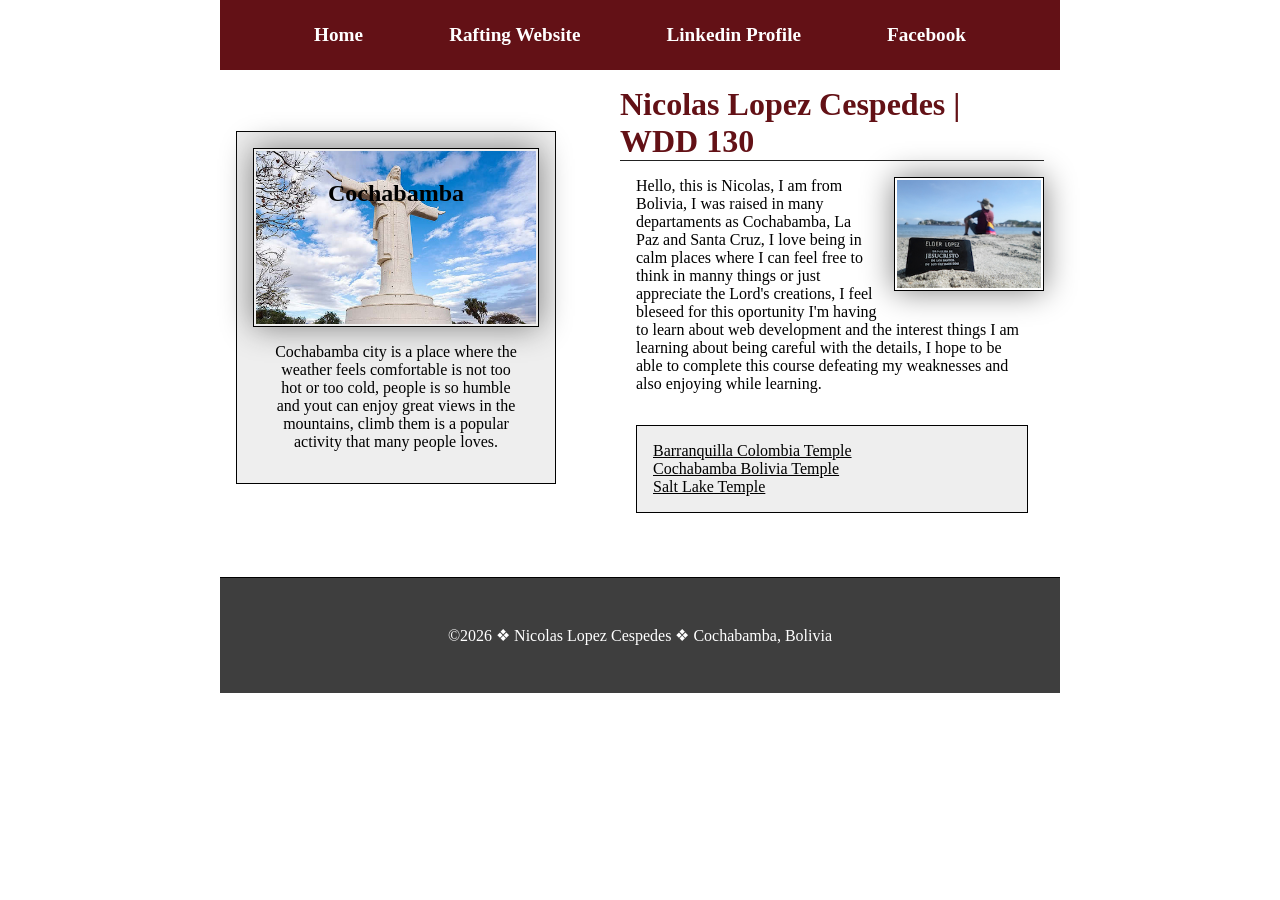
<file: index.html>
<!DOCTYPE html>
<html lang="en">

<head>
    <meta charset="UTF-8">
    <meta name="viewport" content="width=device-width, initial-scale=1.0">
    <title>Nicolas Lopez Cespedes | WDD 130</title>
    <meta name="description" content="Nicolas Lopez WDD130 web page to show progress and creativity">
    <meta name="author" content="Nicolas Lopez">
    <link rel="stylesheet" href="styles/styles.css">
</head>

<body>
    <header>
        <nav>
            <a href="#">Home</a>
            <a href="wwr/">Rafting Website</a>
            <a href="https://www.linkedin.com/in/nicol%C3%A1s-l%C3%B3pez-c%C3%A9spedes-3649a7289/">Linkedin Profile</a>
            <a href="https://www.facebook.com/nicolas.lopez.cespedes.2025/">Facebook</a>
        </nav>
    </header>
    <div class="grid" >
        <main>
        <h1>Nicolas Lopez Cespedes | WDD 130</h1>
        <img src="images/profile.jpg" alt="Hi, I am Nicolas Lopez">
        <p>Hello, this is Nicolas, I am from Bolivia, I was raised in many departaments as Cochabamba, La Paz and Santa Cruz, I love being in calm places where I can feel free to think in manny things or just appreciate the Lord's creations, I feel bleseed for this oportunity I'm having to learn about web development and the interest things I am learning about being careful with the details, I hope to be able to complete this course defeating my weaknesses and also enjoying while learning.</p>
        <ul class="box">
            <li><a href="https://www.churchofjesuschrist.org/temples/details/barranquilla-colombia-temple?lang=eng" target="_blank" rel="noopener">Barranquilla Colombia Temple</a></li>
            <li><a href="https://www.churchofjesuschrist.org/temples/details/cochabamba-bolivia-temple?lang=eng" target="_blank" rel="noopener">Cochabamba Bolivia Temple</a></li>
            <li><a href="https://www.churchofjesuschrist.org/temples/details/salt-lake-temple?lang=eng" target="_blank" rel="noopener">Salt Lake Temple</a></li>
        </ul>
        </main>
        <aside class="box">
        <h2>Cochabamba</h2>
        <img src="images/cochabamba-city.jpg" alt="El Cristo de la Concordia">
        <p>Cochabamba city is a place where the weather feels comfortable is not too hot or too cold, people is so humble and yout can enjoy great views in the mountains, climb them is a popular activity that many people loves.</p>
        </aside>
    </div>
    <footer>
        <p>&copy;2026 &#10070; Nicolas Lopez Cespedes &#10070; Cochabamba, Bolivia </p>
    </footer>
</body>

</html>
</file>
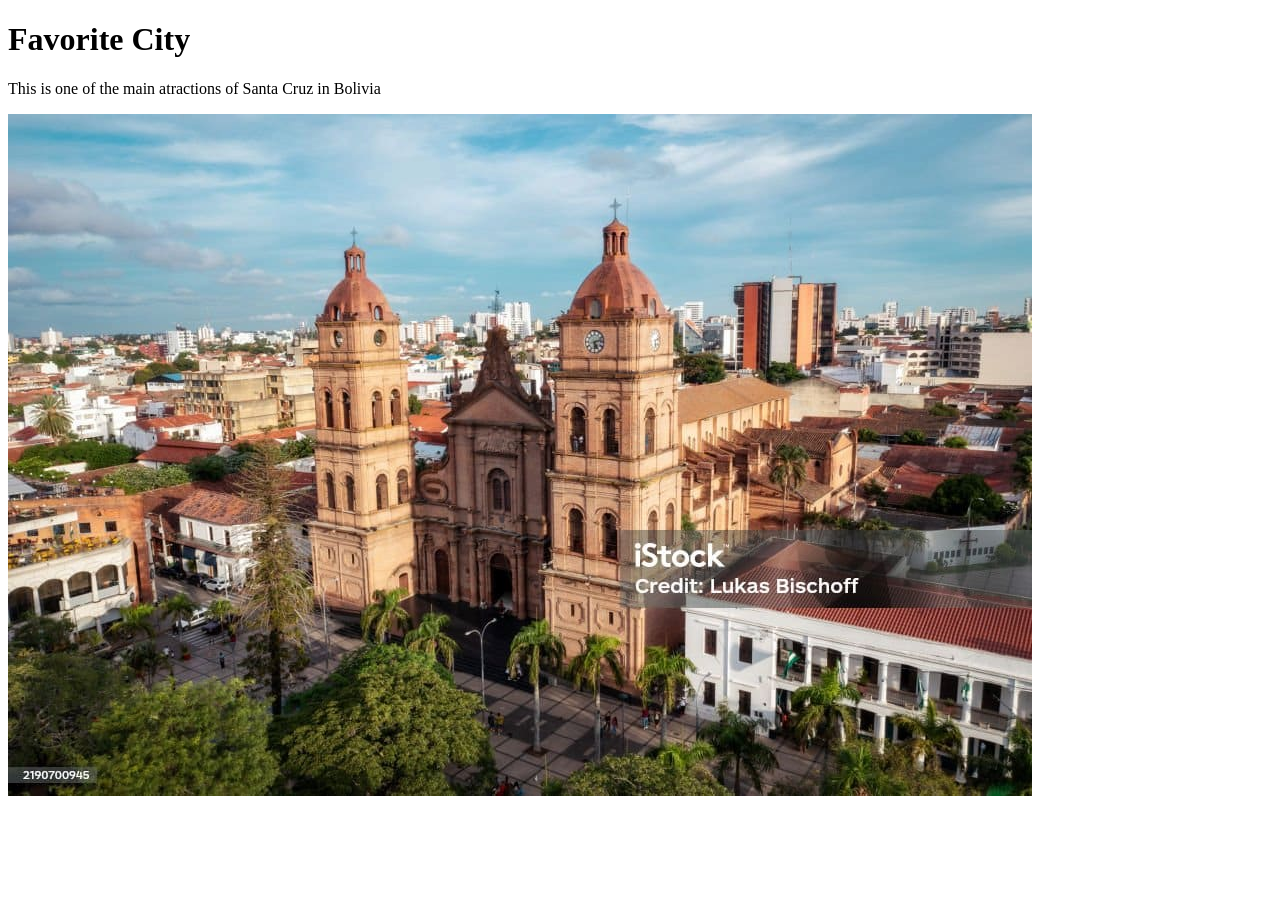
<file: week01/favorite-city.html>
<!DOCTYPE html>
<html lang="en">

<head>
    <meta charset="UTF-8">
    <meta name="viewport" content="width=device-width, initial-scale=1.0">
    <title>Document</title>
</head>

<body>
    <h1>Favorite City</h1>
    <p>This is one of the main atractions of Santa Cruz in Bolivia</p>
    <img src="images/cathedral.jpg" alt="Cathedral of Santa Cruz de la Sierra">
</body>

</html>
</file>
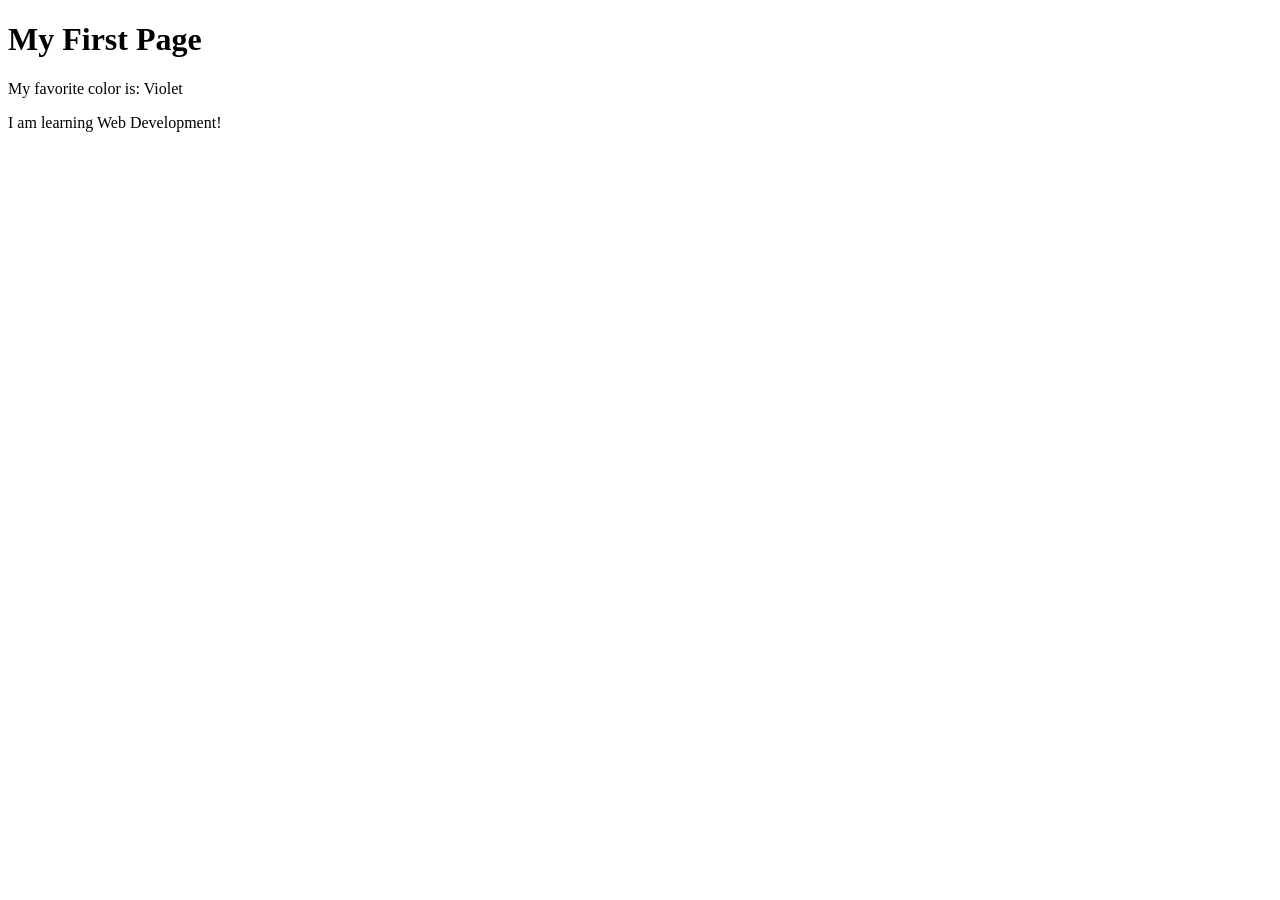
<file: week01/first-page.html>
<!DOCTYPE html>
<html lang="en">

<head>
    <meta charset="UTF-8">
    <meta name="viewport" content="width=device-width, initial-scale=1.0">
    <title>My First Page</title>
</head>

<body>
    <h1>My First Page</h1>
    <p>My favorite color is: Violet </p>
    <p>I am learning Web Development!</p>
</body>

</html>
</file>
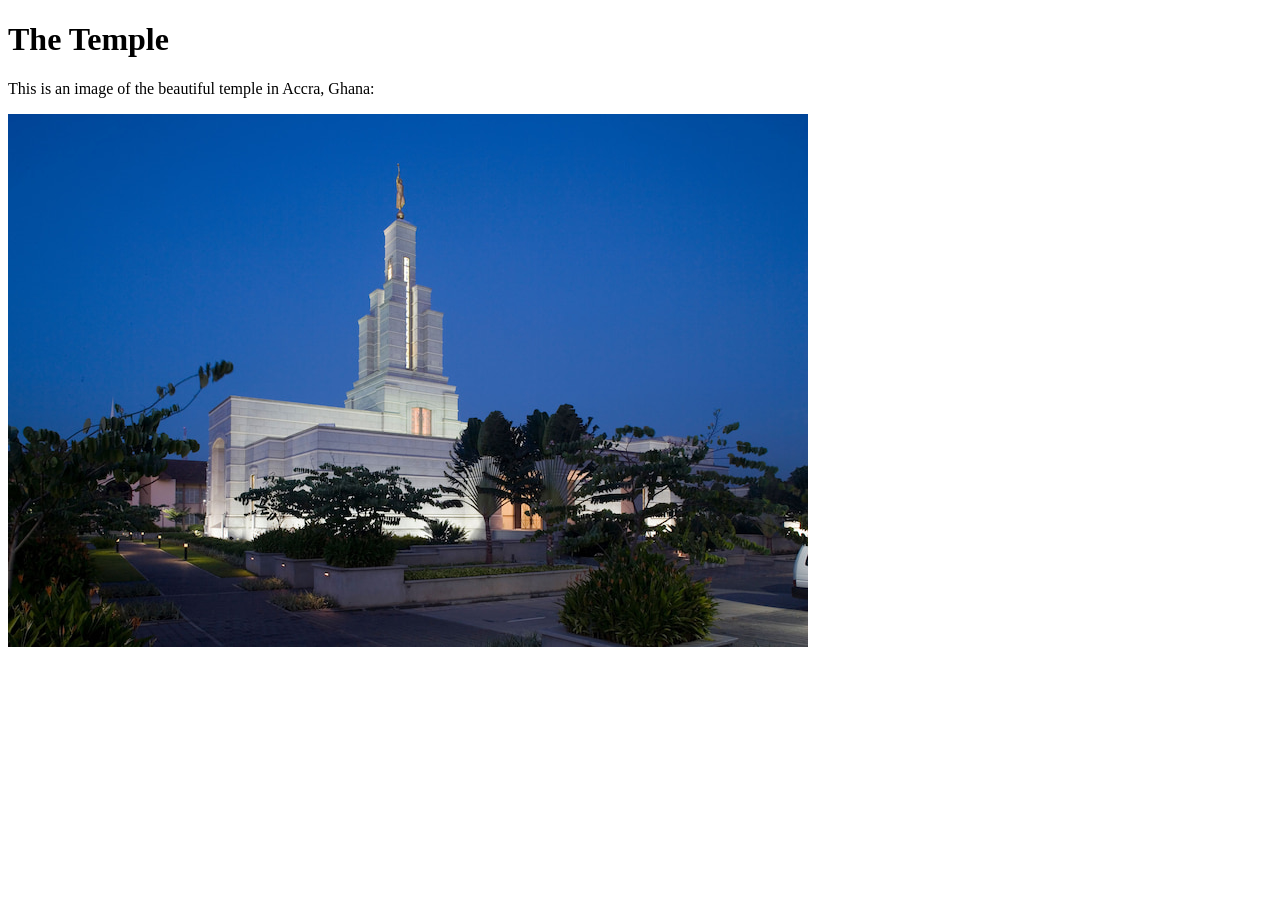
<file: week01/images-solution.html>
<!DOCTYPE html>
<html lang="en">

<head>
    <meta charset="UTF-8">
    <meta name="viewport" content="width=device-width, initial-scale=1.0">
    <title>Temple Image</title>
</head>

<body>
    <h1>The Temple</h1>
    <p>This is an image of the beautiful temple in Accra, Ghana:</p>
    <img src="images/temple-small.jpg" alt="The Accra Ghana Temple">

</body>

</html>
</file>
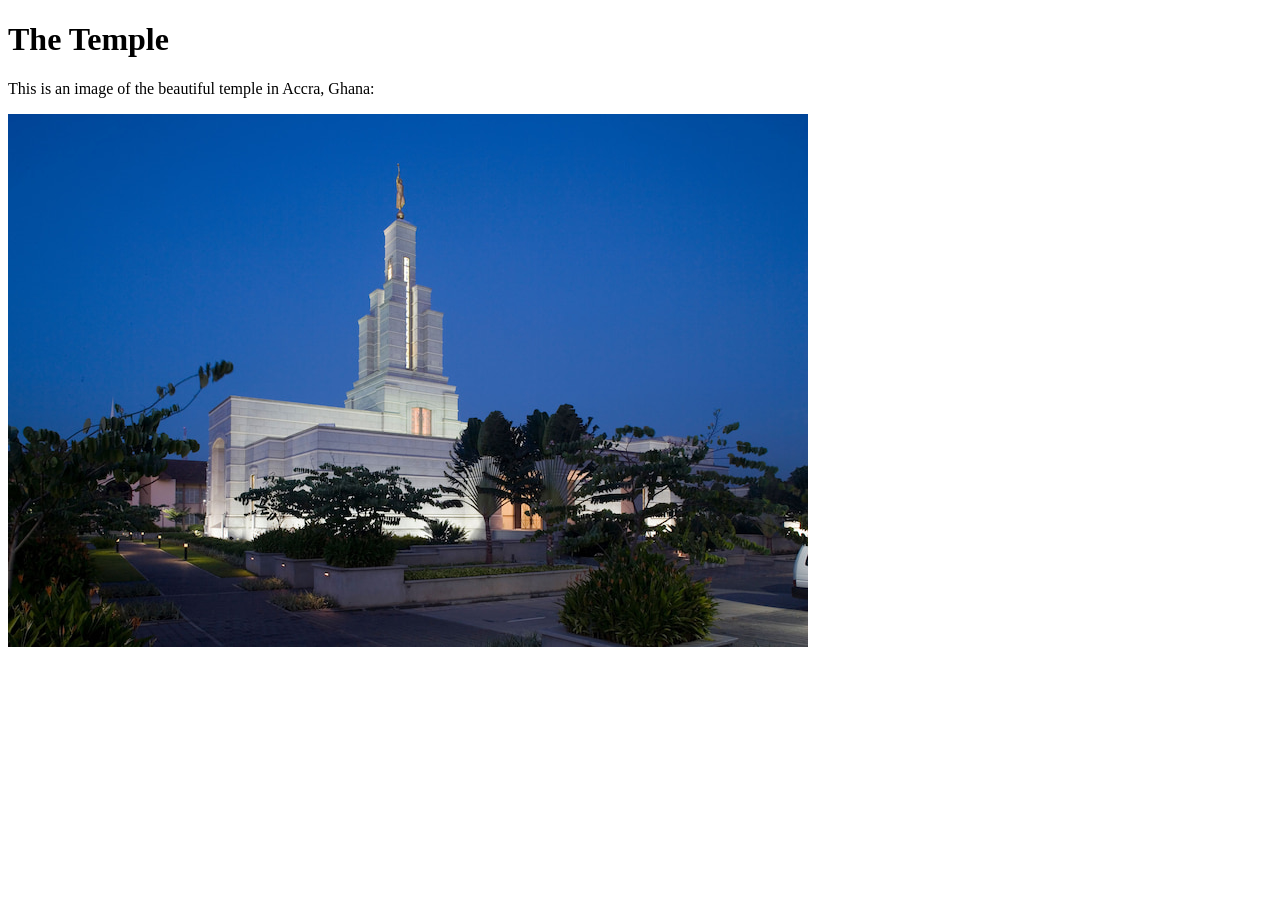
<file: week01/images.html>
<!DOCTYPE html>
<html lang="en">

<head>
    <meta charset="UTF-8">
    <meta name="viewport" content="width=device-width, initial-scale=1.0">
    <title>Temple Image</title>
</head>

<body>
    <h1>The Temple</h1>
    <p>This is an image of the beautiful temple in Accra, Ghana:</p>
    <img src="images/temple-small.jpg" alt="The Accra Ghana Temple" width="800" height="533">

</body>

</html>
</file>
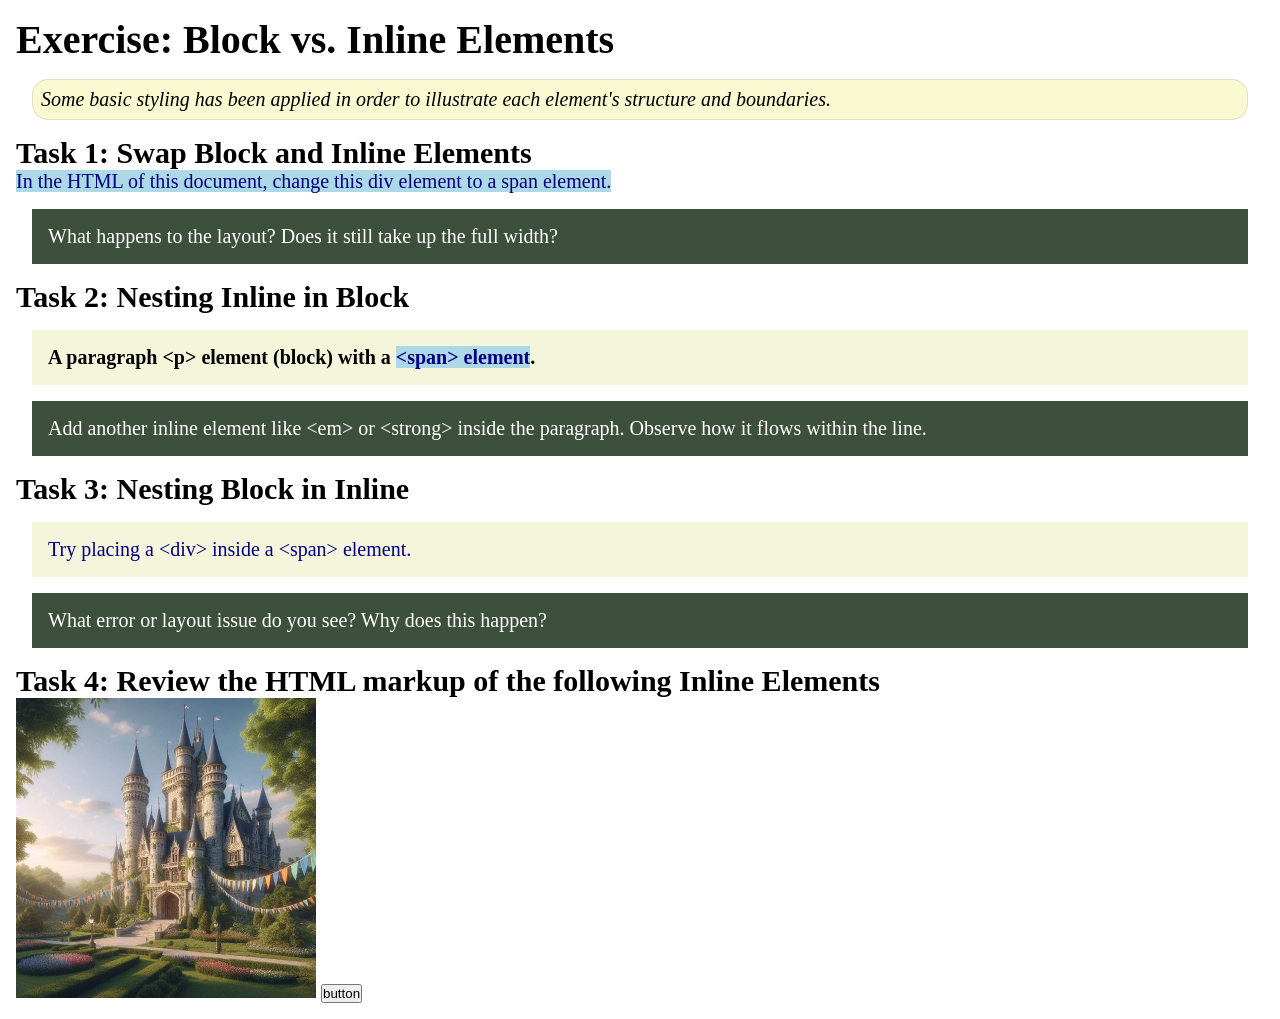
<file: week02/block-vs-inline.html>
<!DOCTYPE html>
<html lang="en">

<head>
    <meta charset="UTF-8">
    <meta name="viewport" content="width=device-width, initial-scale=1.0">
    <title>Exercise: Block vs. Inline Elements</title>
    <link rel="stylesheet" href="styles/block-vs-inline.css">
</head>

<body>
    <main>
        <h1>Exercise: Block vs. Inline Elements</h1>
        <p class="note">Some basic styling has been applied in order to illustrate each element's structure and boundaries.</p>

        <h2>Task 1: Swap Block and Inline Elements</h2>
        <span>In the HTML of this document, change this div element to a span element.</span>

        <p class="question">What happens to the layout? Does it still take up the full width?</p>

        <h2>Task 2: Nesting Inline in Block</h2>
        <p><strong>A paragraph &lt;p&gt; element (block) with a <span>&lt;span&gt; element</span>.</strong></p>
        <p class="question">Add another inline element like &lt;em&gt; or &lt;strong&gt; inside the paragraph. Observe how it flows within the line.</p>

        <h2>Task 3: Nesting Block in Inline</h2>
        <span><div>Try placing a &lt;div&gt; inside a &lt;span&gt; element.</div></span>
        <p class="question">What error or layout issue do you see? Why does this happen?</p>

        <h2>Task 4: Review the HTML markup of the following Inline Elements</h2>
        <img src="images/castle.webp" alt="placeholder image (images are inline)" width="300" height="300">
        <a href="https://churchofjesuschrist.org">
            
        <button type="button">button</button>
    </main>
</body>

</html>
</file>
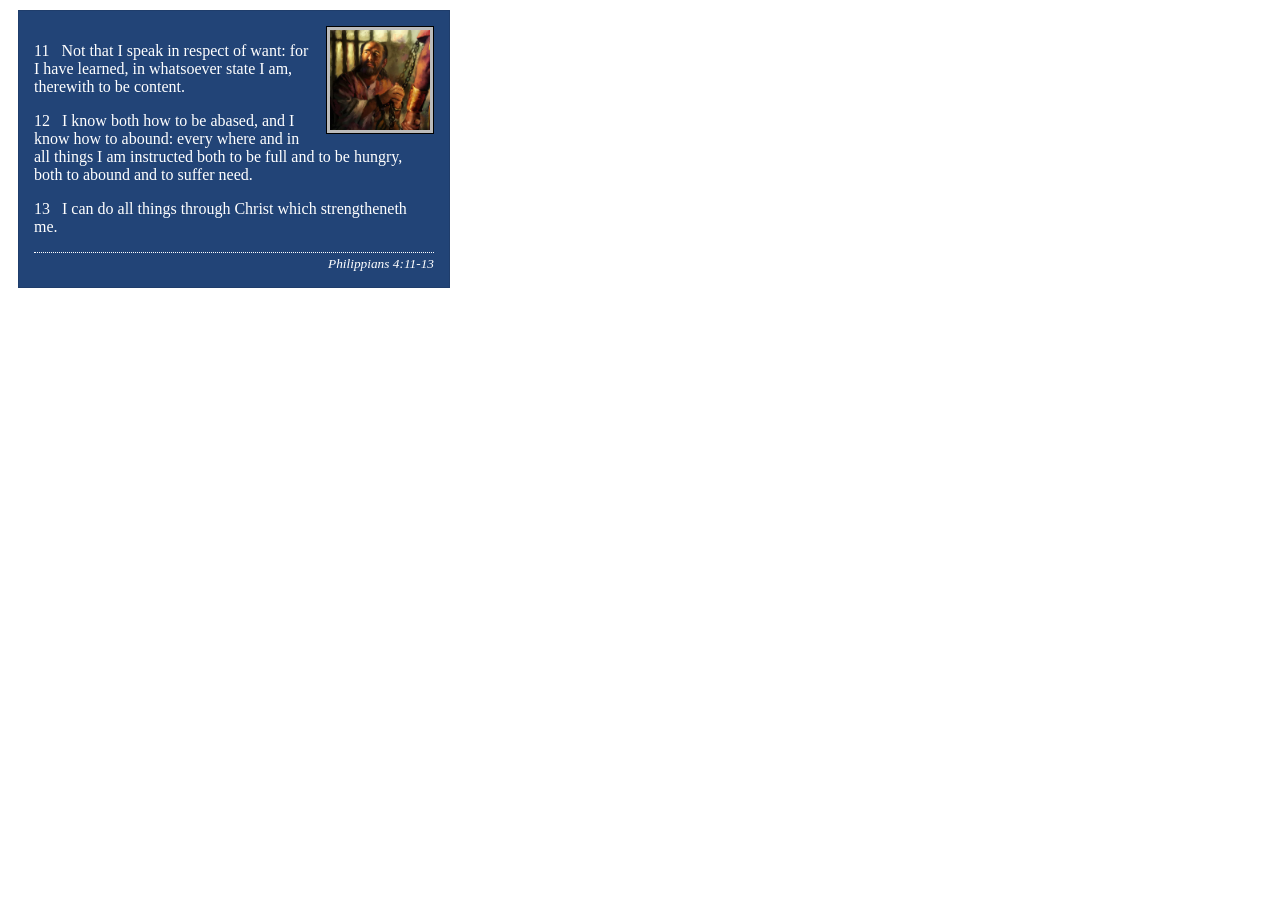
<file: week02/box-model-solution.html>
<!DOCTYPE html>
<html lang="en">

<head>
    <meta charset="UTF-8">
    <meta name="viewport" content="width=device-width, initial-scale=1.0">
    <title>Box Model Activity</title>
    <link rel="stylesheet" href="styles/box-model-solution.css">
</head>

<body>
    <main>
        <div class="callout">
            <img src="images/apostle-paul-imprisoned.webp" alt="Paul the Apostle - Imprisoned in Rome" width="200" height="200">
            <blockquote>
                <p>11 &nbsp; Not that I speak in respect of want: for I have learned, in whatsoever state I am, therewith to be content.</p>
                <p>12 &nbsp; I know both how to be abased, and I know how to abound: every where and in all things I am instructed both to be full and to be hungry, both to abound and to suffer need.</p>
                <p>13 &nbsp; I can do all things through Christ which strengtheneth me.</p>
            </blockquote>
            <cite>Philippians 4:11-13</cite>
        </div>
    </main>
</body>

</html>
</file>
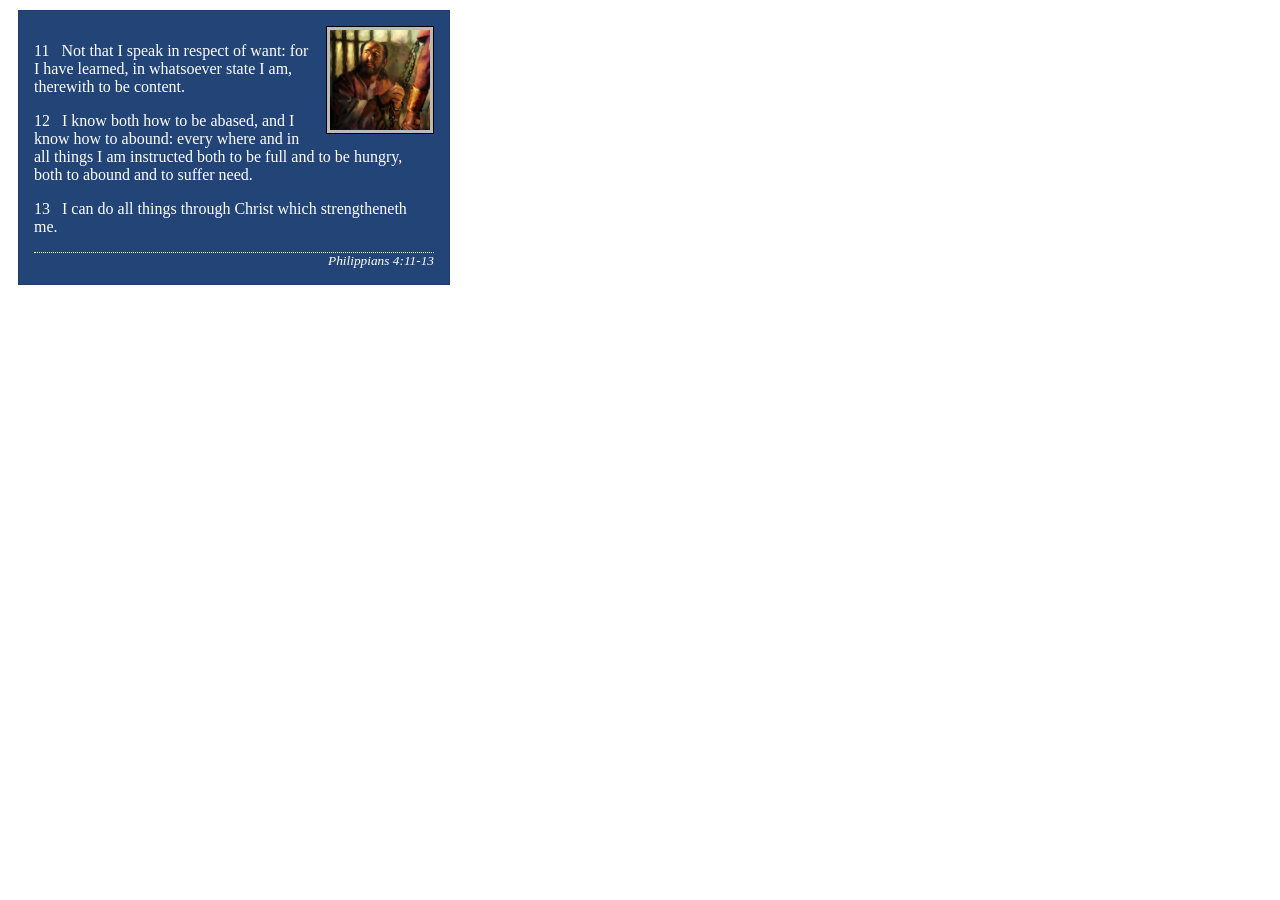
<file: week02/box-model.html>
<!DOCTYPE html>
<html lang="en">

<head>
    <meta charset="UTF-8">
    <meta name="viewport" content="width=device-width, initial-scale=1.0">
    <title>Box Model Activity</title>
    <link rel="stylesheet" href="styles/box-model.css">
</head>

<body>
    <main>
        <div class="callout">
            <img src="images/apostle-paul-imprisoned.webp" alt="Paul the Apostle - Imprisoned in Rome" width="200" height="200">
            <blockquote>
                <p>11 &nbsp; Not that I speak in respect of want: for I have learned, in whatsoever state I am, therewith to be content.</p>
                <p>12 &nbsp; I know both how to be abased, and I know how to abound: every where and in all things I am instructed both to be full and to be hungry, both to abound and to suffer need.</p>
                <p>13 &nbsp; I can do all things through Christ which strengtheneth me.</p>
            </blockquote>
            <cite>Philippians 4:11-13</cite>
        </div>
    </main>
</body>

</html>
</file>
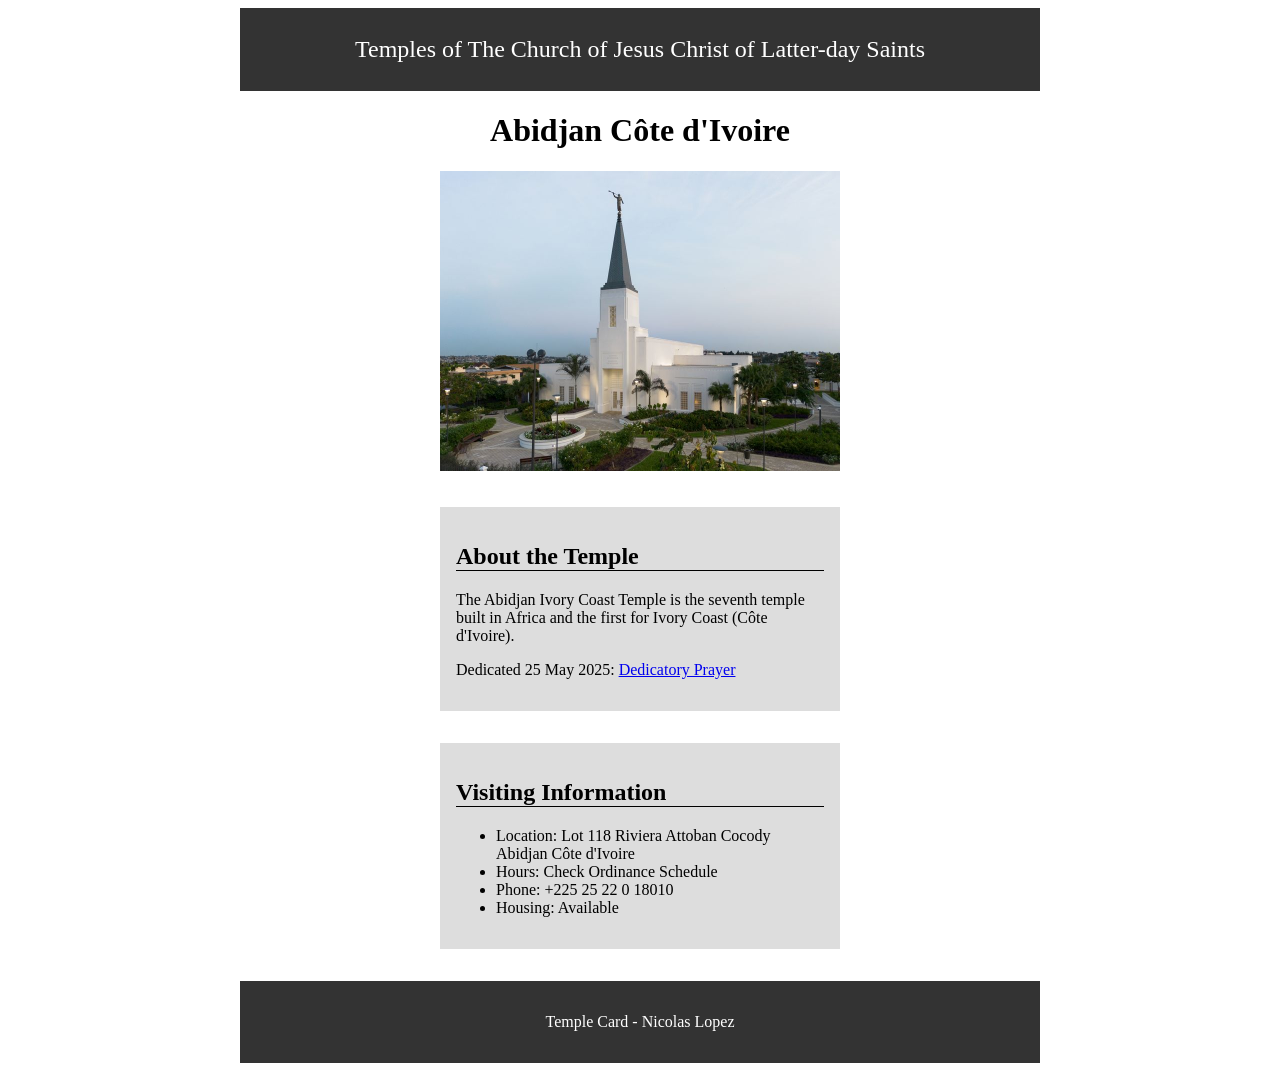
<file: week02/temple.html>
<!DOCTYPE html>
<html lang="en">

<head>
    <meta charset="UTF-8">
    <meta name="viewport" content="width=device-width, initial-scale=1.0">
    <title>Temple Card - Abidjan Côte d'Ivoire</title>
    <link rel="stylesheet" href="styles/temple.css">
</head>

<body>
    <header>
        <p>Temples of The Church of Jesus Christ of Latter-day Saints</p>
    </header>
    <main>
        <h1>Abidjan Côte d'Ivoire</h1>
        <picture>
            <img src="images/abidjan-ivory-coast.jpeg" alt="Abidjan Côte d'Ivoire Temple">
        </picture>
        <section>
            <h2>About the Temple</h2>
            <p>The Abidjan Ivory Coast Temple is the seventh temple built in Africa and the first for Ivory Coast (Côte d'Ivoire).</p>
            <p>Dedicated 25 May 2025: <a href="https://www.churchofjesuschrist.org/temples/dedicatory-prayer/abidjan-ivory-coast-temple/2025-05-25?lang=eng" target="_blank" rel="noopener noreferrer">Dedicatory Prayer</a></p>
        </section>
        <section>
            <h2>Visiting Information</h2>
            <ul>
                <li>Location: Lot 118 Riviera Attoban Cocody Abidjan Côte d'Ivoire</li>
                <li>Hours: Check Ordinance Schedule</li>
                <li>Phone: +225 25 22 0 18010</li>
                <li>Housing: Available</li>
            </ul>
        </section>
    </main>
    <footer>
        <p>Temple Card - Nicolas Lopez</p>
    </footer>
</body>

</html>
</file>
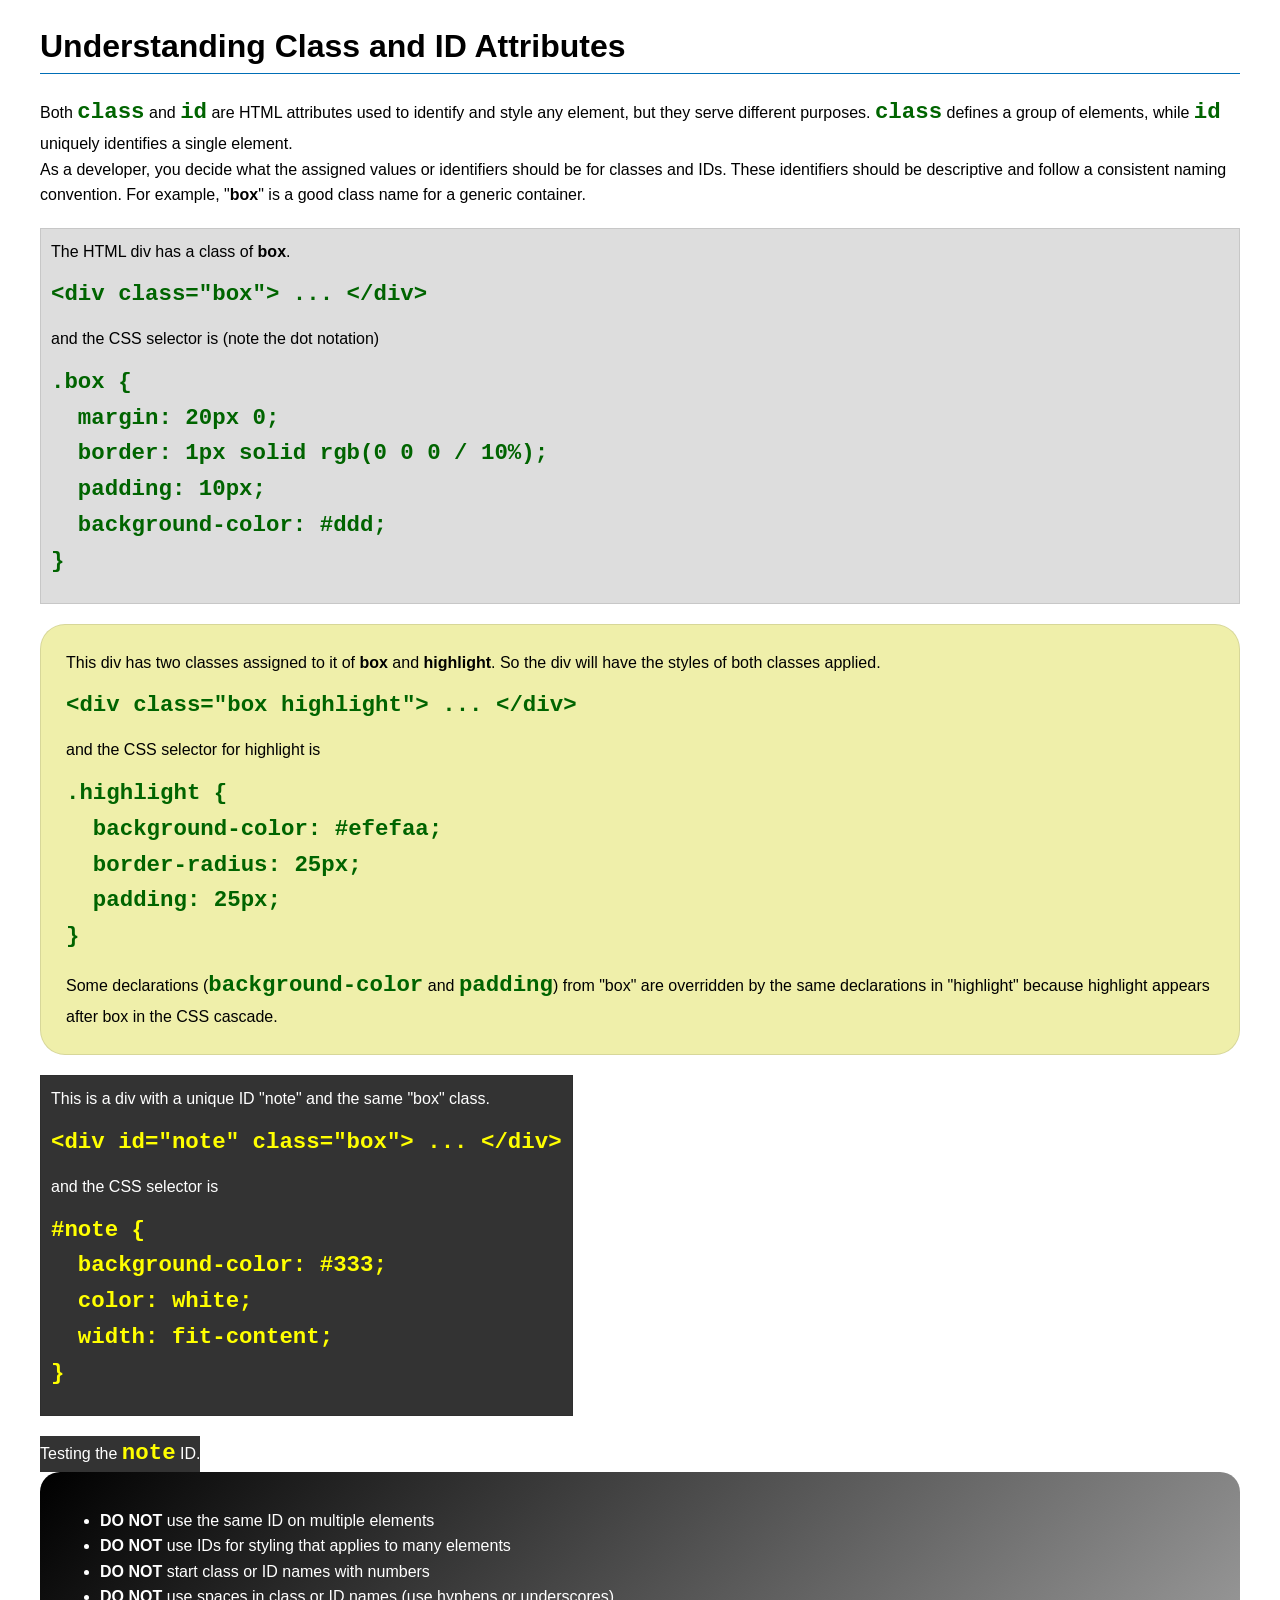
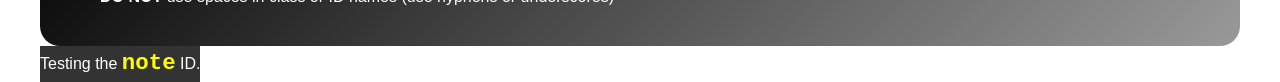
<file: week03/class-and-id.html>
<!DOCTYPE html>
<html lang="en">

<head>
    <meta charset="UTF-8">
    <meta name="viewport" content="width=device-width, initial-scale=1.0">
    <title>Class vs ID Attributes</title>
    <link rel="stylesheet" href="styles/class-and-id.css">
</head>

<body>
    <h1>Understanding Class and ID Attributes</h1>
    <p>Both <code>class</code> and <code>id</code> are HTML attributes used to identify and style any element, but they serve different purposes. <code>class</code> defines a group of elements, while <code>id</code> uniquely identifies a single element.</p>
    <p>As a developer, you decide what the assigned values or identifiers should be for classes and IDs. These identifiers should be descriptive and follow a consistent naming convention. For example, "<strong>box</strong>" is a good class name for a generic container.</p>
    <div class="box">
        <p>The HTML div has a class of <strong>box</strong>.</p>
        <pre><code class="html">&lt;div class="box"&gt; ... &lt;/div&gt;</code></pre>
        and the CSS selector is (note the dot notation)
        <pre><code class="css">.box {
  margin: 20px 0;
  border: 1px solid rgb(0 0 0 / 10%);
  padding: 10px;
  background-color: #ddd; 
}</code></pre>
    </div>

    <div class="box highlight">
        <p>This div has two classes assigned to it of <strong>box</strong> and <strong>highlight</strong>. So the div will have the styles of both classes applied.</p>
        <pre><code class="html">&lt;div class="box highlight"&gt; ... &lt;/div&gt;</code></pre>
        and the CSS selector for highlight is
        <pre><code class="css">.highlight {
  background-color: #efefaa;
  border-radius: 25px;
  padding: 25px;
}</code></pre>
        <p>Some declarations (<code>background-color</code> and <code>padding</code>) from "box" are overridden by the same declarations in "highlight" because highlight appears after box in the CSS cascade.</p>
    </div>

    <div id="note" class="box">
        <p>This is a div with a unique ID "note" and the same "box" class.</p>
        <pre><code class="html">&lt;div id="note" class="box"&gt; ... &lt;/div&gt;</code></pre>
        and the CSS selector is
        <pre><code class="css">#note {
  background-color: #333;
  color: white;
  width: fit-content;
}</code></pre>
    </div>

    <div id="note">
        <p>Testing the <code>note</code> ID.</p>
    </div>

    <section id="best-practice">
        <ul>
            <li><strong>DO NOT</strong> use the same ID on multiple elements</li>
            <li><strong>DO NOT</strong> use IDs for styling that applies to many elements</li>
            <li><strong>DO NOT</strong> start class or ID names with numbers</li>
            <li><strong>DO NOT</strong> use spaces in class or ID names (use hyphens or underscores)</li>
        </ul>
    </section>
    <div id="note">
        <p>Testing the <code>note</code> ID.</p>
    </div>

</body>

</html>
</file>
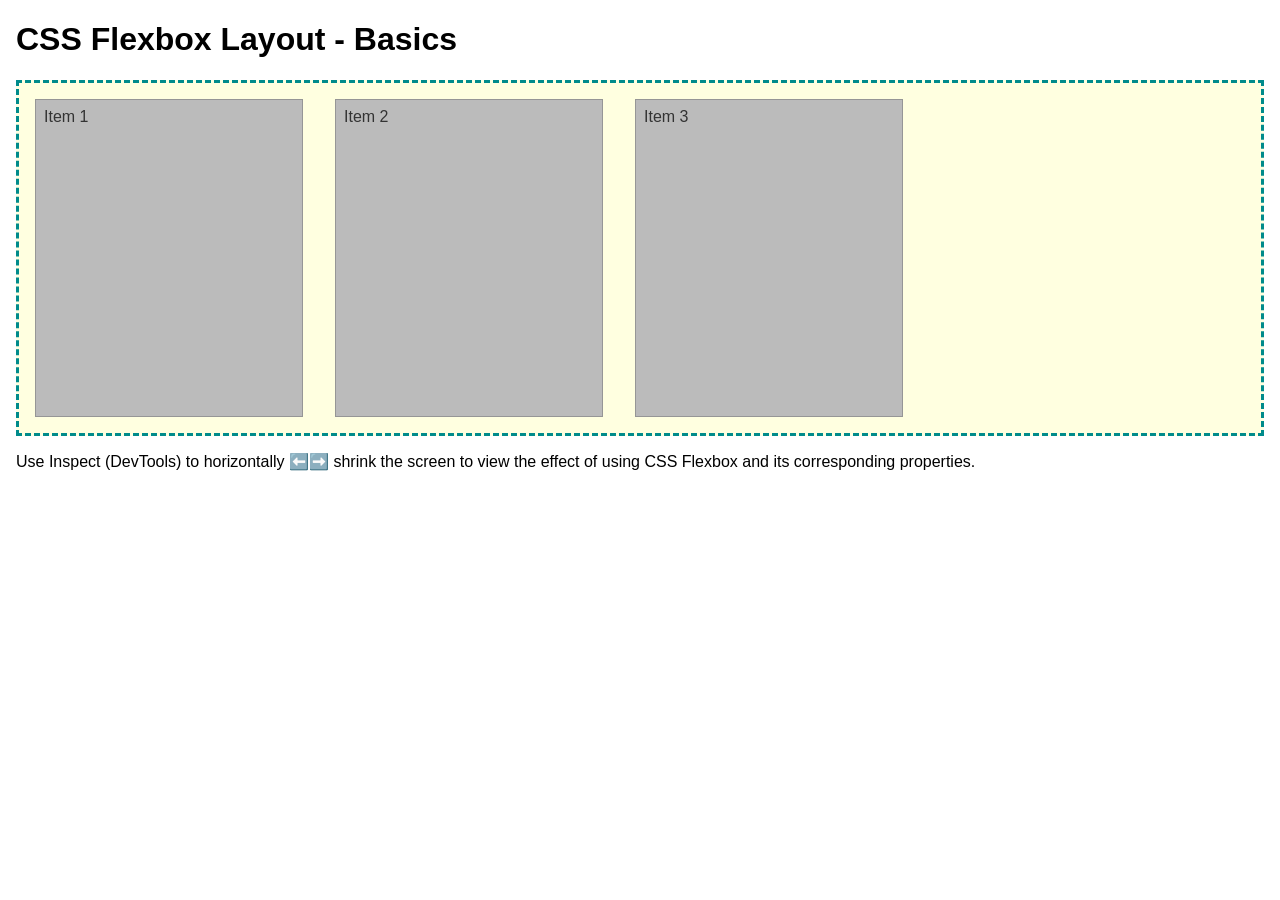
<file: week04/flexbox-layout.html>
<!DOCTYPE html>
<html lang="en">

<head>
    <meta charset="UTF-8">
    <meta name="viewport" content="width=device-width, initial-scale=1.0">
    <title>CSS Flexbox Layout - Basics</title>
    <link rel="stylesheet" href="styles/flexbox.css">
</head>

<body>
    <main>
        <h1>CSS Flexbox Layout - Basics</h1>
        <div class="flex-container">
            <div class="flex-item item1">Item 1</div>
            <div class="flex-item item2">Item 2</div>
            <div class="flex-item item3">Item 3</div>
        </div>
        <p>Use Inspect (DevTools) to horizontally ⬅️➡️ shrink the screen to view the effect of using CSS Flexbox and its corresponding properties.</p>
    </main>
</body>

</html>
</file>
<file: styles/styles.css>
* {
    margin: 0;
    padding: 0;
    box-sizing: border-box;
}

:root {
    --main-color: rgb(99, 17, 22);
    --secondary-color: rgb(0, 0, 0);
    --image-padding: 2px;
    --image-width: 150px;
}

nav {
    background-color: var(--main-color);
    padding: 10px;
}

nav a {
    color: white;
    display: block;
    padding: 15px;
    /* padding couldmodified cause I don't like padding area */
}

h1 {
    color: var(--main-color, blue);
}

img {
    width: var(--image-width);
    height: auto;
    border: 1px solid var(--secondary-color);
    padding: var(--image-padding);
    box-shadow: 0 0 30px gray;
}

main img {
    width: var(--image-width);
    height: auto;
    border: 1px solid rgb(0, 0, 0);
    padding: var(--image-padding);
    box-shadow: 0 0 30px gray;
    float: right;
    margin: 1rem 0 1rem 1rem;
}

p {
    padding: 1rem;
}
a {
    color: var(--secondary-color);
}
header, .grid, footer {
    max-width: 840px;
    margin: 0 auto;
}
nav {
    background-color: var(--main-color);
    padding: 1rem;
    display: flex;
    justify-content: space-evenly;
    align-items: center;
}
nav a {
    display: block;
    padding: 0.5rem;
    text-decoration: none;
    font-size: 1.2rem;
    font-weight: 700;
    color: #fff;
}
main {
    max-width: 840px;
    grid-column: 2/3;
    margin: 1rem;
}
h1 {
    border-bottom: 1px solid #222;

}
aside {
    width: 20rem;
    margin: 1rem;
    text-align: center;
    position: relative;
    grid-column: 1/2;
    grid-row: 1/2;
}

aside img {
    width: 100%;
    height: auto;
    display: block;
}

aside h2 {
    position: absolute;
    left: 50%;
    transform: translateX(-50%);
    top: 3rem;
}

footer {
    margin-top: 15px;
    border-top: 1px solid var(--secondary-color);
    text-align: center;
    background-color: #3e3e3e;
    margin: 2rem auto;
    margin-top: 2rem;
    margin-bottom: 2rem;
    padding: 2rem 1rem;
    color: #fff;
}
ul {
    list-style: none;
    padding: 1rem;
}

/* Class Selectors */
.box {
    border: 1px solid var(--secondary-color);
    padding: 1rem;
    background-color: #eee;
    color: var(--secondary-color);
    margin: 1rem;

}

.grid {
    display: grid;
    align-items: center;
    gap: 2rem;
}
</file>
<file: week02/styles/block-vs-inline.css>
* {
    margin: 0;
    padding: 0;
}

body {
    font-size: 20px;
    margin: 1rem;
}

p,
div {
    background-color: beige;
    margin: 1rem;
    padding: 1rem;
}

span {
    color: navy;
    background-color: lightblue;
}

code {
    margin: 0;
    padding: 0;
    color: green;
    font-size: 1.2rem;
}

.note {
    font-style: italic;
    background-color: lightgoldenrodyellow;
    border-radius: 1rem;
    border: 1px solid rgb(0 0 0 / 10%);
    margin: 1rem;
    padding: .5rem;
}

.question {
    background-color: #3d503d;
    color: #fff;
}
</file>
<file: week02/styles/box-model-solution.css>
.callout {
    max-width: 400px;
    margin: 10px;
    border: 1px solid rgb(0 0 0 / 10%);
    padding: 15px;
    background-color: #247;
    color: #fff;
}

.callout img {
    float: right;
    margin: 0 0 10px 15px;
    border: 1px solid #000;
    padding: 3px;
    background-color: #bbb;
    width: 100px;
    height: auto;
}

blockquote {
    margin: 0;
}

cite {
    display: block;
    border-top: 1px dotted #fff;
    padding-top: 3px;
    text-align: right;
    font-size: smaller;
}
</file>
<file: week02/styles/box-model.css>
.callout {
    max-width: 400px;
    margin: 10px;
    border: 1px solid rgb(0 0 0 /0.1);
    padding: 15px;
    background-color: #247;
    color: #fff;
}

.callout img {
    float: right;
    margin: 0 0 10px 15px;
    border: 1px solid #000;
    padding: 3px;
    background-color: #bbb;
    width: 100px;
    height: auto;
}

blockquote {
    margin: 0;
}

cite {
    display: block;
    border-top: 1px dotted #fff;
    text-align: right;
    font-size: smaller;
}
</file>
<file: week02/styles/temple.css>
* {
    box-sizing: border-box;
}

img {
    width: 100%;
    height: auto;
}

header,
main,
footer {
    max-width: 800px;
    margin: 0 auto;
}

header {
    background-color: #333333;
    color: white;
    padding: .25rem;
    text-align: center;
    font-size: 1.5rem;
}

main {
    width: 400px;
    margin: 0 auto;
}

h1 {
    text-align: center;
}

section {
    margin: 2em 0;
    background-color: #dddddd;
    padding: 1rem;
}

section h2 {
    text-align: left;
    border-bottom: solid #000 1px;
}

footer {
    background-color: #333333;
    padding: 1em;
    text-align: center;
    color: #fff;
}
</file>
<file: week03/styles/class-and-id.css>
body {
    font-family: Arial, sans-serif;
    line-height: 1.6;
    margin: 0;
    padding: 0 40px;
}

h1 {
    border-bottom: 1px solid rgb(0 110 182);
    padding-bottom: 0;
}

p {
    margin: 0;
}

code {
    color: darkgreen;
    font-weight: 700;
    font-size: 1.4rem;
}

/* Class examples - can be reused */
.box {
    margin: 20px 0;
    border: 1px solid rgb(0 0 0 / 10%);
    padding: 10px;
    background-color: #ddd;
    /* this is shorthand for #dddddd */
}

.highlight {
    background-color: #efefaa;
    border-radius: 25px;
    padding: 25px;
}

/* ID examples - should be unique */

#note {
    background-color: #333;
    color: white;
    width: fit-content;
}

#note code {
    color: yellow;
}

#best-practice {
    background: linear-gradient(135deg, #000 0%, #999 100%);
    color: white;
    border-radius: 20px;
    padding: 20px;
}
</file>
<file: week04/styles/flexbox.css>
body {
    font-family: Helvetica, Arial, sans-serif;
    margin: 1rem;
}

.flex-container {
    border: 3px dashed darkcyan;
    background-color: lightyellow;
    display: flex;
    flex-wrap: wrap;
}

.flex-item {
    width: 250px;
    margin: 1rem;
    border: 1px solid rgb(0 0 0 / 20%);
    padding: 0.5rem;
    background-color: #bbb;
    color: #333;
}

.item1 {
    min-height: 100px;
}

.item2 {
    min-height: 200px;
}

.item3 {
    min-height: 300px;
}
</file>
